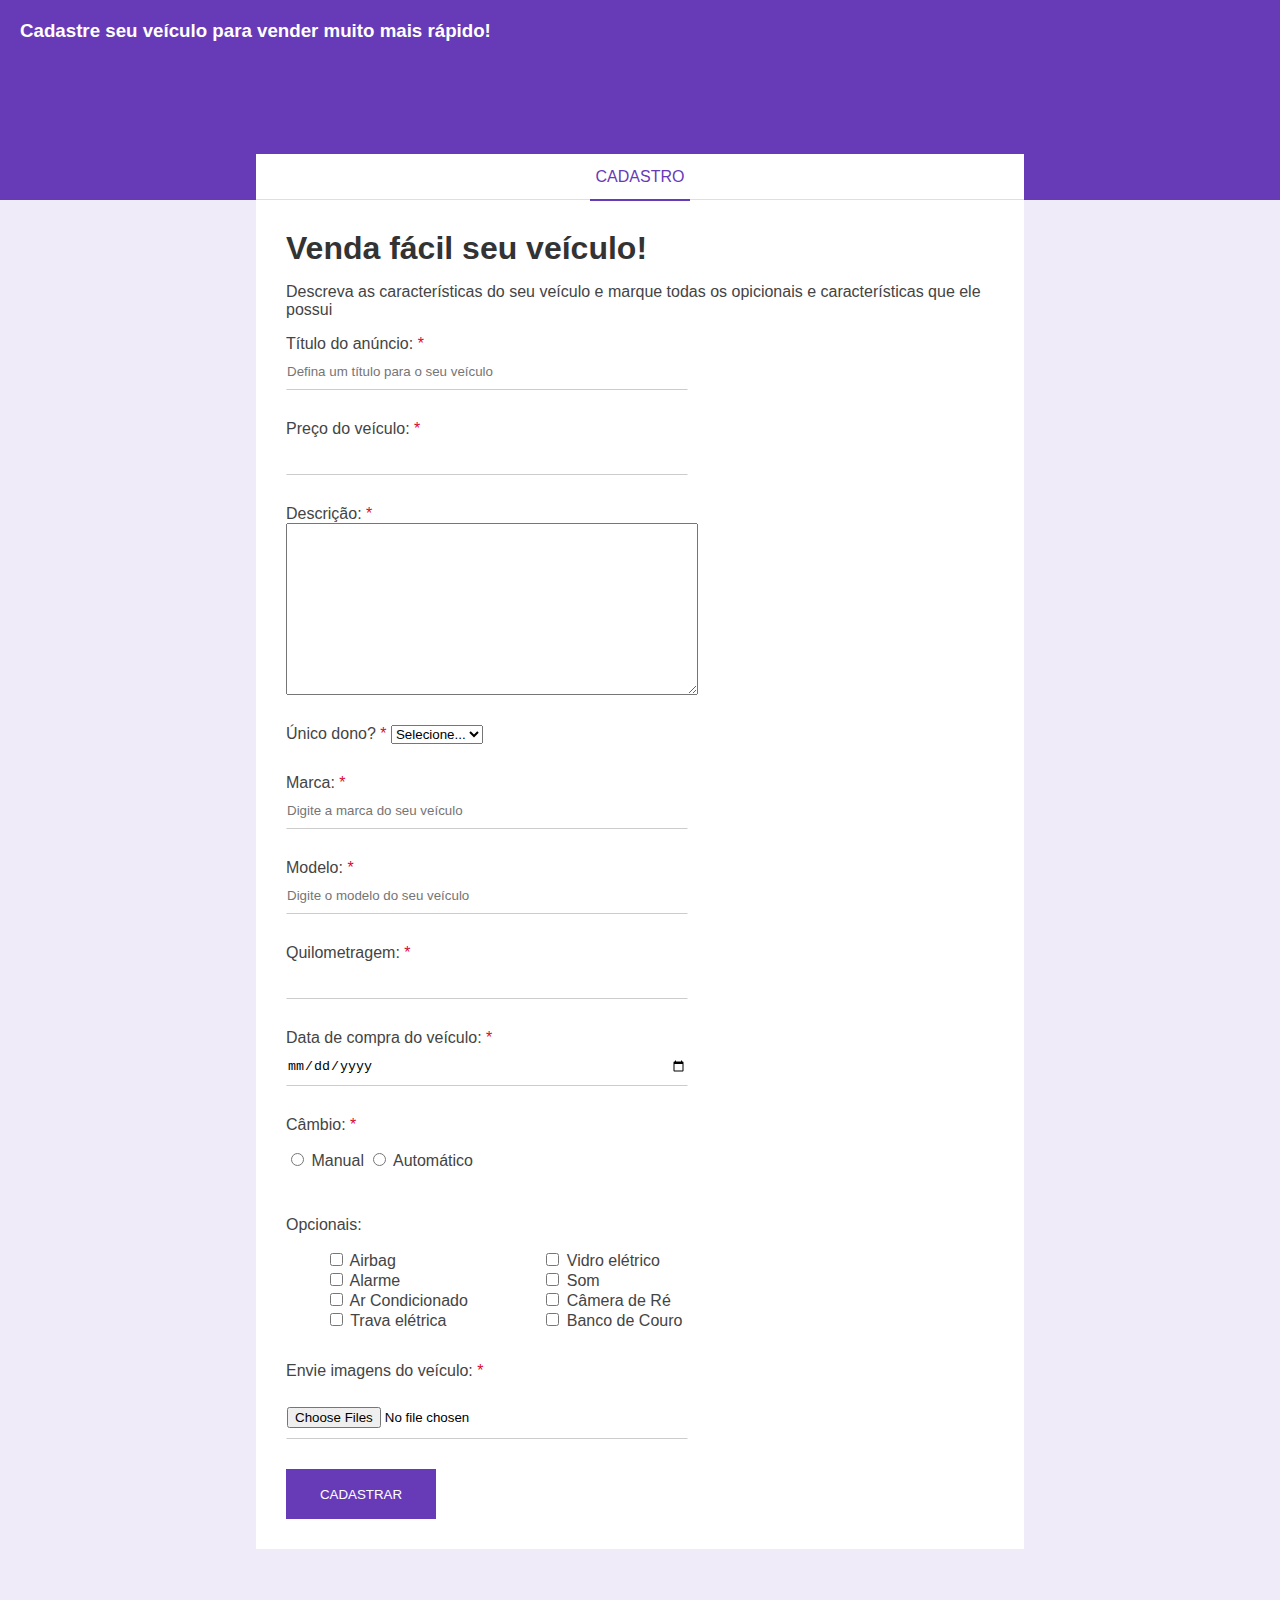
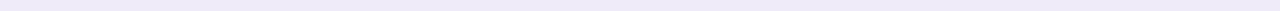
<file: Aula5_jonatas_filipe/4_PROJETO_FORMULARIO/index.html>
<!DOCTYPE html>
<html>
	<head>
		<meta charset="utf-8">
		<title>Cadastro de Veículos</title>
		<link rel="stylesheet" type="text/css" href="css/styles.css" />
	</head>
	<body>
		<div class="container">
			<div class="header">
				<h3>Cadastre seu veículo para vender muito mais rápido!</h3>
			</div>
			<div class="form-container">
				<div class="form-header">
					<p>Cadastro</p>
				</div>
				<div class="form-body">
					<h1 class="form-title">Venda fácil seu veículo!</h1>
					<p>Descreva as características do seu veículo e marque todas os opicionais e características que ele possui</p>
					<form>
						<div class="box-input">
							<label for="title">
								Título do anúncio: 
								<span class="required-field">*</span>
							</label>
							<input type="text" name="title" id="title" class="block" 
								placeholder="Defina um título para o seu veículo"
								minlength="1" maxlength="30" required>
						</div>
						<div class="box-input">
							<label for="price">Preço do veículo:
								<span class="required-field">*</span>
							</label>
							<input type="number" id="price" name="price" class="block" required>
						</div>
						<div class="box-input">
							<label for="description">Descrição: 
								<span class="required-field">*</span>
							</label>
							<textarea
								id="description" 
								name="description" 
								class="block"
								cols="30"
								rows="10"
								required
								placeholder="Descreva seu veículo" 	
							>
							</textarea>
						</div>
						<div class="box-input">
							<label for="unique_owner">Único dono? 
								<span class="required-field">*</span>
							</label>
							<select id="unique_owner" name="unique_owner" required>
								<option value="">Selecione...</option>
								<option value="1">Sim</option>
								<option value="0">Não</option>
							</select>
						</div>
						<div class="box-input">
							<label for="brand">
								Marca: 
								<span class="required-field">*</span>
							</label>
							<input type="text" name="brand" id="brand" class="block" 
								placeholder="Digite a marca do seu veículo" required>
						</div>
						<div class="box-input">
							<label for="model">
								Modelo: 
								<span class="required-field">*</span>
							</label>
							<input type="text" name="model" id="model" class="block" 
								placeholder="Digite o modelo do seu veículo" required>
						</div>
						<div class="box-input">
							<label for="mileage">
								Quilometragem: 
								<span class="required-field">*</span>
							</label>
							<input type="number" name="mileage" id="mileage" class="block" 
							required>
						</div>
						<div class="box-input">
							<label for="purchase_date">
								Data de compra do veículo: 
								<span class="required-field">*</span>
							</label>
							<input 
								type="date" 
								name="purchase_date" 
								id="purchase_date" 
								class="block" 
								required
							>
						</div>
						<div class="box-input">
							<p>Câmbio: <span class="required-field">*</span></p>
							<input type="radio" id="manual" name="gear">
							<label for="manual">Manual</label>
							<input type="radio" id="auto" name="gear">
							<label for="auto">Automático</label>
						</div>
						<div class="optional_box">
							<p>Opcionais:</p>
							<ul class="optional_list">
								<li>
									<input type="checkbox" id="airbag" name="optional[]" value="airbag">
									<label for="airbag">Airbag</label>
								</li>
								<li>
									<input type="checkbox" id="alarm" name="optional[]" value="alarm">
									<label for="alarm">Alarme</label>
								</li>
								<li>
									<input type="checkbox" id="ac" name="optional[]" value="ac">
									<label for="ac">Ar Condicionado</label>
								</li>
								<li>
									<input type="checkbox" id="eletric_lock" name="optional[]" value="eletric_lock">
									<label for="eletric_lock">Trava elétrica</label>
								</li>
							</ul>
						</div>
						<div class="optional_box">
							<ul class="optional_list">
								<li>
									<input type="checkbox" id="eletric_window" name="optional[]" value="eletric_window">
									<label for="eletric_window">Vidro elétrico</label>
								</li>
								<li>
									<input type="checkbox" id="speakers" name="optional[]" value="speakers">
									<label for="speakers">Som</label>
								</li>
								<li>
									<input type="checkbox" id="reverse_camera" name="optional[]" value="reverse_camera">
									<label for="reverse_camera">Câmera de Ré</label>
								</li>
								<li>
									<input type="checkbox" id="leather_seat" name="optional[]" value="leather_seat">
									<label for="leather_seat">Banco de Couro</label>
								</li>
							</ul>
						</div>
						<div class="box-input">
							<p>Envie imagens do veículo: <span class="required-field">*</span></p>
							<input 
								type="file" 
								multiple accept="image/png, image/jpeg" 
								id="images"
								name="images"
								required
							>
						</div>
						<input type="submit" class="btn-submit" value="Cadastrar">
					</form>
				</div>
			</div>
		</div>
	</body>
</html>
</file>
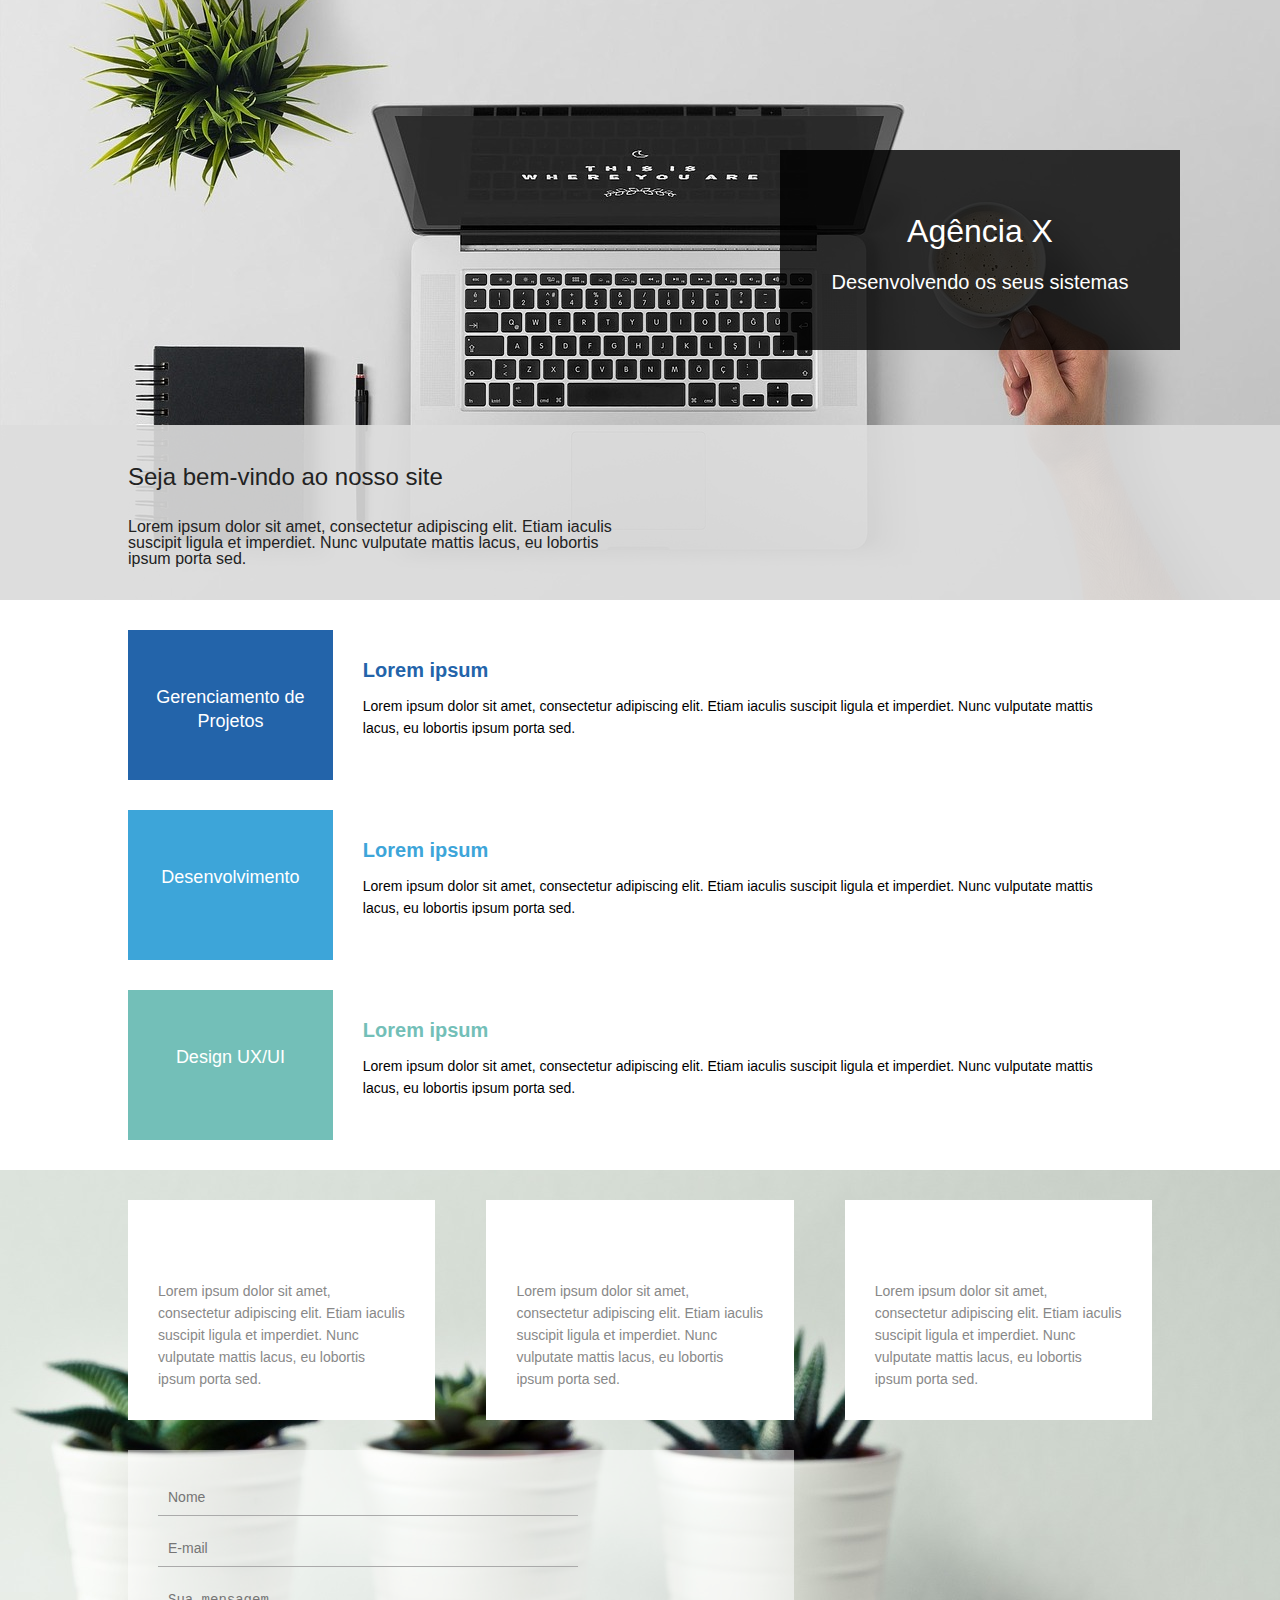
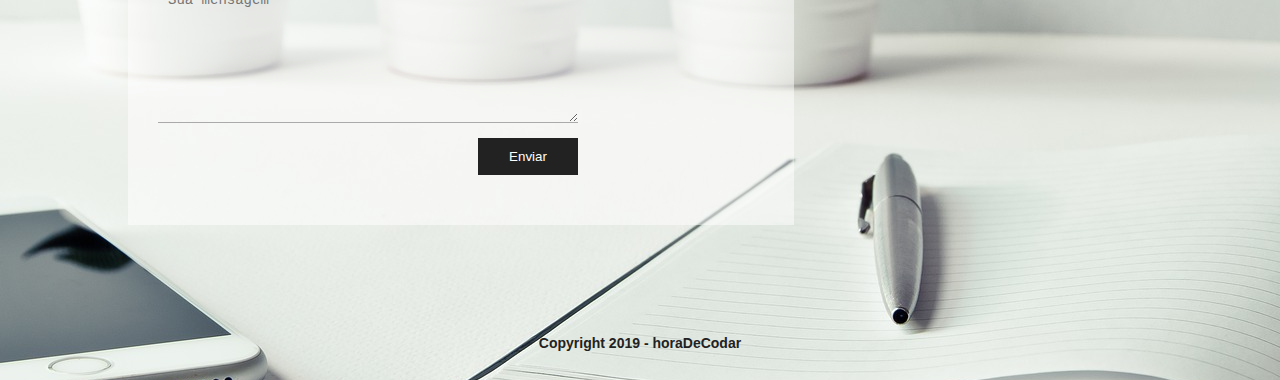
<file: Aula5_jonatas_filipe/5_PROJETO_PAGINA_AGENCIA/index.html>
<!DOCTYPE html>
<html>
	<head>
		<meta charset="utf-8">
		<title>Site Institucional</title>
		<link rel="stylesheet" type="text/css" href="css/reset.css">
		<link rel="stylesheet" type="text/css" href="css/styles.css">
		<link rel="stylesheet" href="https://use.fontawesome.com/releases/v5.8.2/css/all.css" integrity="sha384-oS3vJWv+0UjzBfQzYUhtDYW+Pj2yciDJxpsK1OYPAYjqT085Qq/1cq5FLXAZQ7Ay" crossorigin="anonymous">
	</head>
	<body>
		<div class="container">
			<!-- banner -->
			<header>
				<div class="banner">
					<div class="box-container">
						<div class="box-background"></div>
						<div class="box-banner-title">
							<h1>Agência X</h1>
							<p>Desenvolvendo os seus sistemas</p>
						</div>
					</div>
					<div class="company-info-container">
						<div class="company-info-background"></div>
						<div class="company-info-titlebox">
							<h2>Seja bem-vindo ao nosso site</h2>
							<p>Lorem ipsum dolor sit amet, consectetur adipiscing elit. Etiam iaculis suscipit ligula et imperdiet. Nunc vulputate mattis lacus, eu lobortis ipsum porta sed.</p>
						</div>
					</div>
				</div>
			</header>
			<!-- seção de serviços -->
			<section>
				<div class="services-container">
					<div class="service-box">
						<div class="service-title" id="gerenciamento-box">
							<p>Gerenciamento de Projetos</p>
						</div>
						<div class="service-description">
							<h3 id="gerenciamento-title">Lorem ipsum</h3>
							<p>Lorem ipsum dolor sit amet, consectetur adipiscing elit. Etiam iaculis suscipit ligula et imperdiet. Nunc vulputate mattis lacus, eu lobortis ipsum porta sed.</p>
						</div>
					</div>
					<div class="service-box">
						<div class="service-title" id="dev-box">
							<p>Desenvolvimento</p>
						</div>
						<div class="service-description">
							<h3 id="dev-title">Lorem ipsum</h3>
							<p>Lorem ipsum dolor sit amet, consectetur adipiscing elit. Etiam iaculis suscipit ligula et imperdiet. Nunc vulputate mattis lacus, eu lobortis ipsum porta sed.</p>
						</div>
					</div>
					<div class="service-box">
						<div class="service-title" id="design-box">
							<p>Design UX/UI</p>
						</div>
						<div class="service-description">
							<h3 id="design-title">Lorem ipsum</h3>
							<p>Lorem ipsum dolor sit amet, consectetur adipiscing elit. Etiam iaculis suscipit ligula et imperdiet. Nunc vulputate mattis lacus, eu lobortis ipsum porta sed.</p>
						</div>
					</div>
				</div>
			</section>
			<!-- Seção sobre a empresa -->
			<div class="footer-container">
				<section>
					<div class="about-container">
						<div class="about-card">
							<i class="fas fa-server"></i>
							<p>Lorem ipsum dolor sit amet, consectetur adipiscing elit. Etiam iaculis suscipit ligula et imperdiet. Nunc vulputate mattis lacus, eu lobortis ipsum porta sed.</p>
						</div>
						<div class="about-card middle-card">
							<i class="fas fa-briefcase"></i>
							<p>Lorem ipsum dolor sit amet, consectetur adipiscing elit. Etiam iaculis suscipit ligula et imperdiet. Nunc vulputate mattis lacus, eu lobortis ipsum porta sed.</p>
						</div>
						<div class="about-card">
							<i class="fas fa-tablet-alt"></i>
							<p>Lorem ipsum dolor sit amet, consectetur adipiscing elit. Etiam iaculis suscipit ligula et imperdiet. Nunc vulputate mattis lacus, eu lobortis ipsum porta sed.</p>
						</div>
					</div>
				</section>
				<footer>
					<div class="form-container">
						<div class="form-background"></div>
						<form>
							<input type="text" name="name" id="name" placeholder="Nome">
							<input type="email" name="email" id="email" placeholder="E-mail">
							<textarea name="message" id="message" placeholder="Sua mensagem"></textarea>
							<input type="submit" class="submit" value="Enviar">
						</form>
					</div>
					<div class="copyright">
						<p>Copyright 2019 - horaDeCodar</p>
					</div>
				</footer>
			</div>
		</div>
	</body>
</html>
</file>
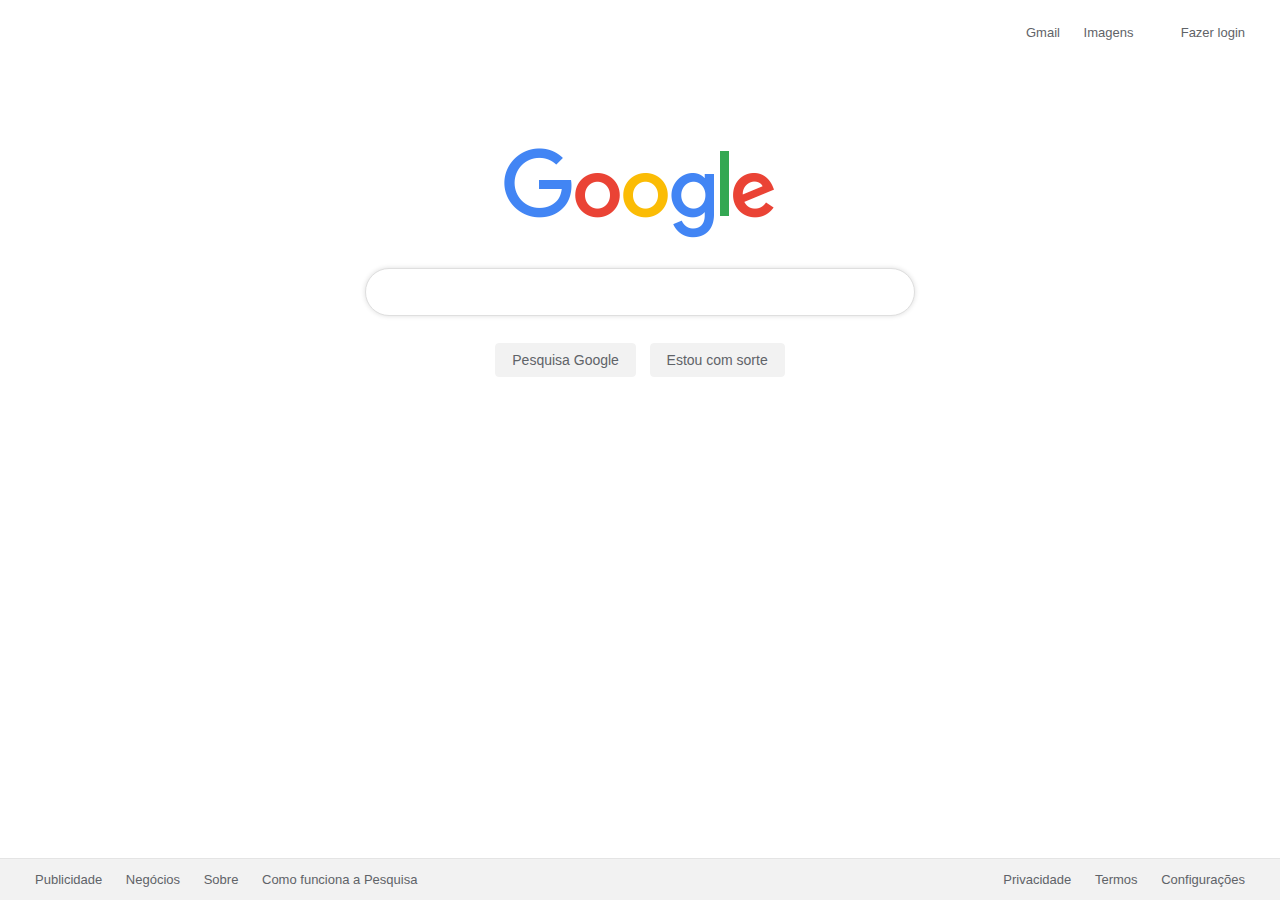
<file: Aula5_jonatas_filipe/6_PROJETO_GOOGLE/index.html>
<!DOCTYPE html>
<html lang="pt-br">
<head>
  <meta charset="UTF-8">
  <title>Google</title>
  <link rel="shortcut icon" href="img/favicon.ico" />
  <!-- Font Icon -->
  <link rel="stylesheet" href="https://cdn.linearicons.com/free/1.0.0/icon-font.min.css">
  <!-- CSS -->
  <link rel="stylesheet" href="css/styles.css">
</head>
<body>
  <header>
    <nav id="navbar">
      <ul class="nav-list" id="social-bar">
        <li><a href="#">Gmail</a></li>
        <li><a href="#">Imagens</a></li>
        <li>
          <a href="#"><span class="lnr lnr-list"></span></a>
        </li>
        <li><a href="#">Fazer login</a></li>
      </ul>
    </nav>
  </header>
  <main id="body">
    <img src="img/google_logo.png" id="google-logo" alt="Google Logo">
    <form action="">
      <div id="input-box">
        <input type="text" id="search-input" name="search">
        <span class="lnr lnr-magnifier" id="search-icon"></span>
        <span class="lnr lnr-keyboard" id="keyboard-icon"></span>
        <span class="lnr lnr-mic" id="mic-icon"></span>
      </div>
      <div>
        <input type="submit" name="btn-search" value="Pesquisa Google">
        <input type="submit" name="btn-luck" value="Estou com sorte">
      </div>
    </form>
  </main>
  <footer>
    <ul id="left-bar" class="nav-list">
      <li><a href="#">Publicidade</a></li>
      <li><a href="#">Negócios</a></li>
      <li><a href="#">Sobre</a></li>
      <li><a href="#">Como funciona a Pesquisa</a></li>
    </ul>
    <ul id="right-bar" class="nav-list">
      <li><a href="#">Privacidade</a></li>
      <li><a href="#">Termos</a></li>
      <li><a href="#">Configurações</a></li>
    </ul>
  </footer> 
</body>
</html>
</file>
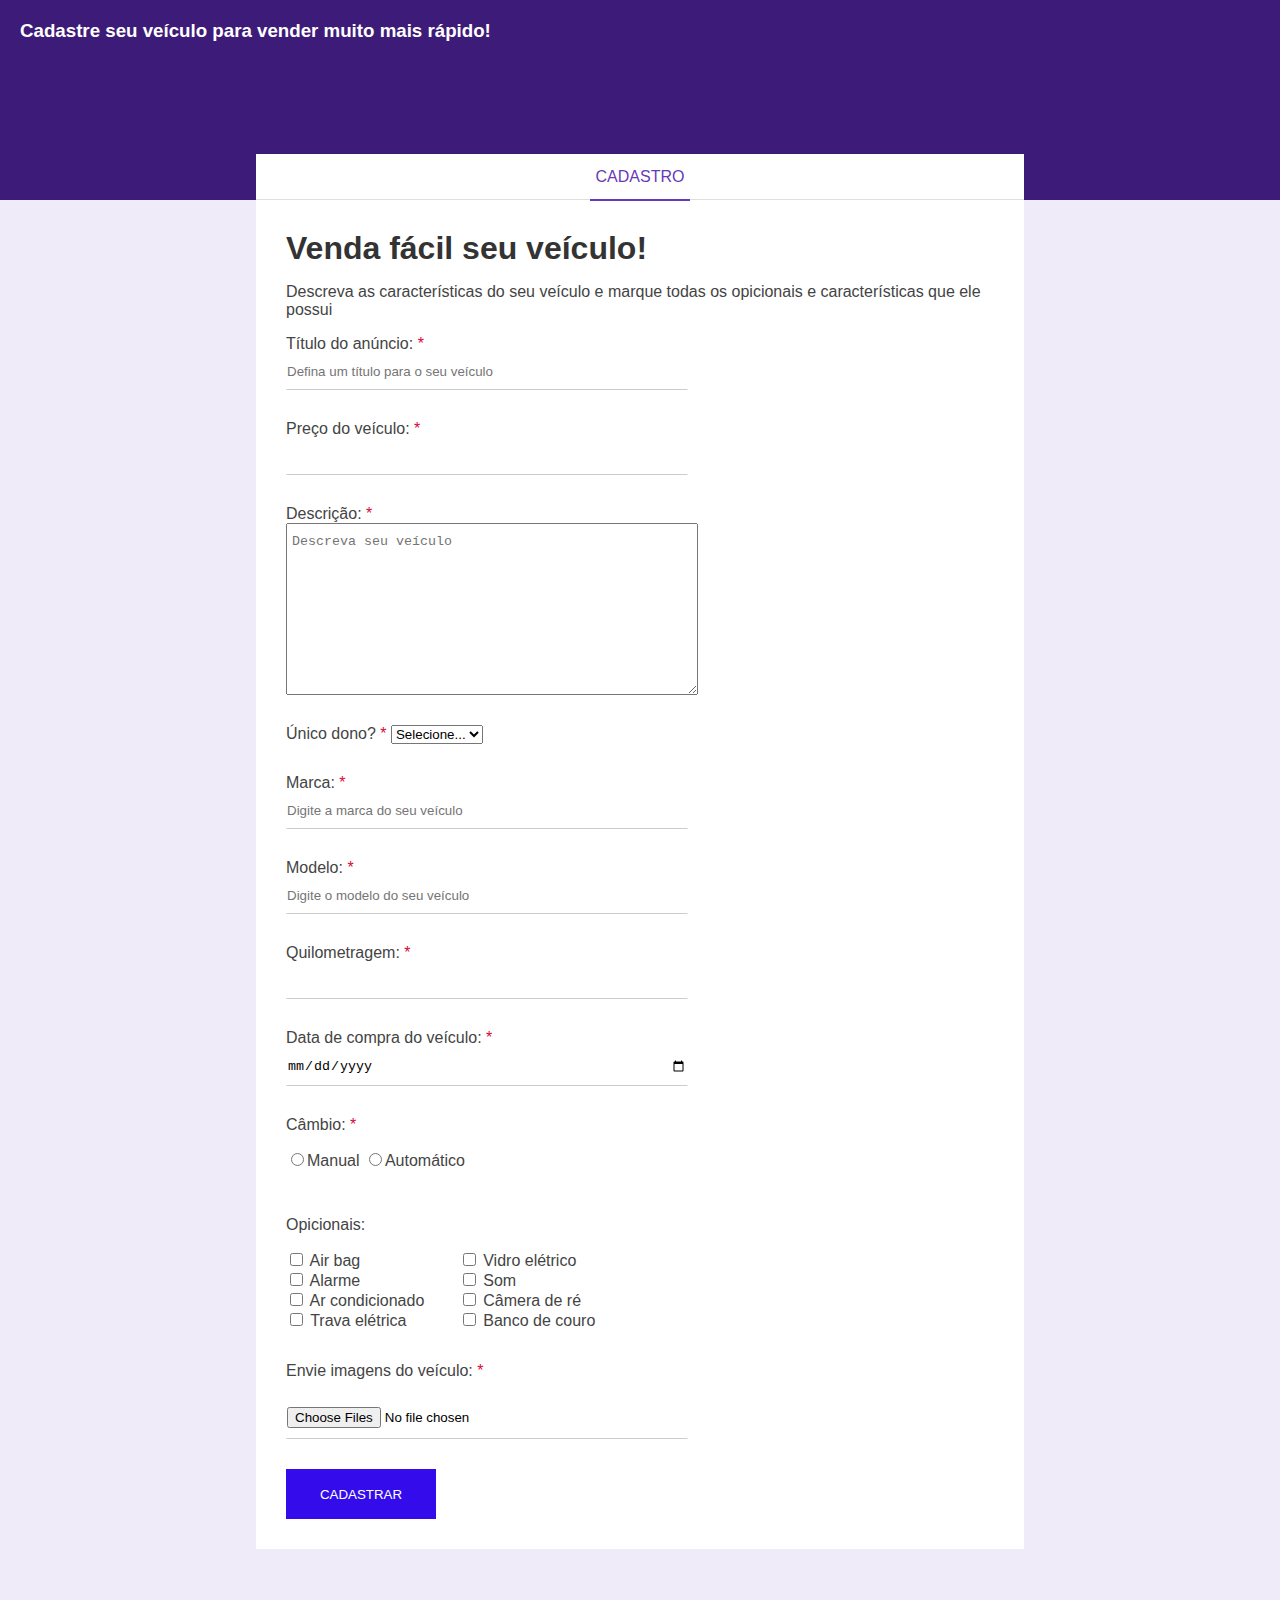
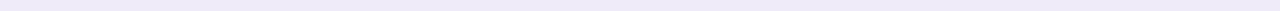
<file: Aula5_jonatas_filipe/4_PROJETO_FORMULARIO/CONCLUIDO/index.html>
<!DOCTYPE html>
<html lang="en">
<head>
    <meta charset="UTF-8">
    <meta name="viewport" content="width=device-width, initial-scale=1.0">
    <meta http-equiv="X-UA-Compatible" content="ie=edge">
    <title>Cadastro de Veículos</title>
    <link rel="stylesheet" href="css/styles.css">
</head>
<body>
    <div class="container">
        <div class="header">
            <h3>Cadastre seu veículo para vender muito mais rápido!</h3>
        </div>
        <div class="form-container">
            <div class="form-header">
                <p>Cadastro</p>
            </div>
            <div class="form-body">
                <h1 class="form-title">Venda fácil seu veículo!</h1>
                <p>Descreva as características do seu veículo e marque todas os opicionais e características que ele possui</p>
                <form>
                    <div class="box-input">
                        <label for="title">Título do anúncio: <span class="required-field">*</span></label>
                        <input type="text" id="title" name="title" class="block" minlength="1" maxlength="30" required placeholder="Defina um título para o seu veículo">
                    </div>
                    <div class="box-input">
                        <label for="price">Preço do veículo: <span class="required-field">*</span></label>
                        <input type="number" id="price" name="price" class="block" required>
                    </div>
                    <div class="box-input">
                        <label for="description">Descrição: <span class="required-field">*</span></label>
                        <textarea id="description" name="description" class="block" cols="30" rows="10" required placeholder="Descreva seu veículo"></textarea>
                    </div>
                    <div class="box-input">
                        <label for="unique_owner">Único dono? <span class="required-field">*</span></label>
                        <select id="unique_owner" name="unique_owner" required>
                            <option value="">Selecione...</option>
                            <option value="1">Sim</option>
                            <option value="0">Não</option>
                        </select>
                    </div>
                    <div class="box-input">
                        <label for="brand">Marca: <span class="required-field">*</span></label>
                        <input type="text" id="brand" name="brand" class="block" required placeholder="Digite a marca do seu veículo">
                    </div>
                    <div class="box-input">
                        <label for="model">Modelo: <span class="required-field">*</span></label>
                        <input type="text" id="model" name="model" class="block" required placeholder="Digite o modelo do seu veículo">
                    </div>
                    <div class="box-input">
                        <label for="mileage">Quilometragem: <span class="required-field">*</span></label>
                        <input type="number" id="mileage" name="mileage" class="block" required>
                    </div>
                    <div class="box-input">
                        <label for="purchase_date">Data de compra do veículo: <span class="required-field">*</span></label>
                        <input type="date" id="purchase_date" name="purchase_date" class="block" required>
                    </div>
                    <div class="box-input">
                        <p>Câmbio: <span class="required-field">*</span></p>
                        <input type="radio" id="manual" name="gear"><label for="manual">Manual</label>
                        <input type="radio" id="auto" name="gear"><label for="auto">Automático</label>
                    </div>
                    <div class="optional_box">
                        <p>Opicionais:</p>
                        <ul class="optional_list">
                            <li>
                                <input type="checkbox" id="airbag" name="optional[]" value="airbag">
                                <label for="airbag">Air bag</label>
                            </li>
                            <li>
                                <input type="checkbox" id="alarm" name="optional[]" value="alarm">
                                <label for="alarm">Alarme</label>
                            </li>
                            <li>
                                <input type="checkbox" id="ac" name="optional[]" value="ac">
                                <label for="ac">Ar condicionado</label>
                            </li>
                            <li>
                                <input type="checkbox" id="eletric_lock" name="optional[]" value="eletric_lock">
                                <label for="eletric_lock">Trava elétrica</label>
                            </li>
                        </ul>
                    </div>
                    <div class="optional_box">
                        <ul class="optional_list">
                            <li>
                                <input type="checkbox" id="eletric_window" name="optional[]" value="eletric_window">
                                <label for="eletric_window">Vidro elétrico</label>
                            </li>
                            <li>
                                <input type="checkbox" id="speakers" name="optional[]" value="speakers">
                                <label for="speakers">Som</label>
                            </li>
                            <li>
                                <input type="checkbox" id="reverse_camera" name="optional[]" value="reverse_camera">
                                <label for="reverse_camera">Câmera de ré</label>
                            </li>
                            <li>
                                <input type="checkbox" id="leather_seat" name="optional[]" value="leather_seat">
                                <label for="leather_seat">Banco de couro</label>
                            </li>
                        </ul>
                    </div>
                    <div class="box-input">
                        <p>Envie imagens do veículo: <span class="required-field">*</span></p>
                        <input type="file" multiple accept="image/png, image/jpeg" id="images" name="images" required>
                    </div>
                    <input type="submit" class="btn-submit" value="Cadastrar">
                </form>
            </div>
            <div class="form-footer">

            </div>
        </div>
    </div>
</body>
</html>
</file>
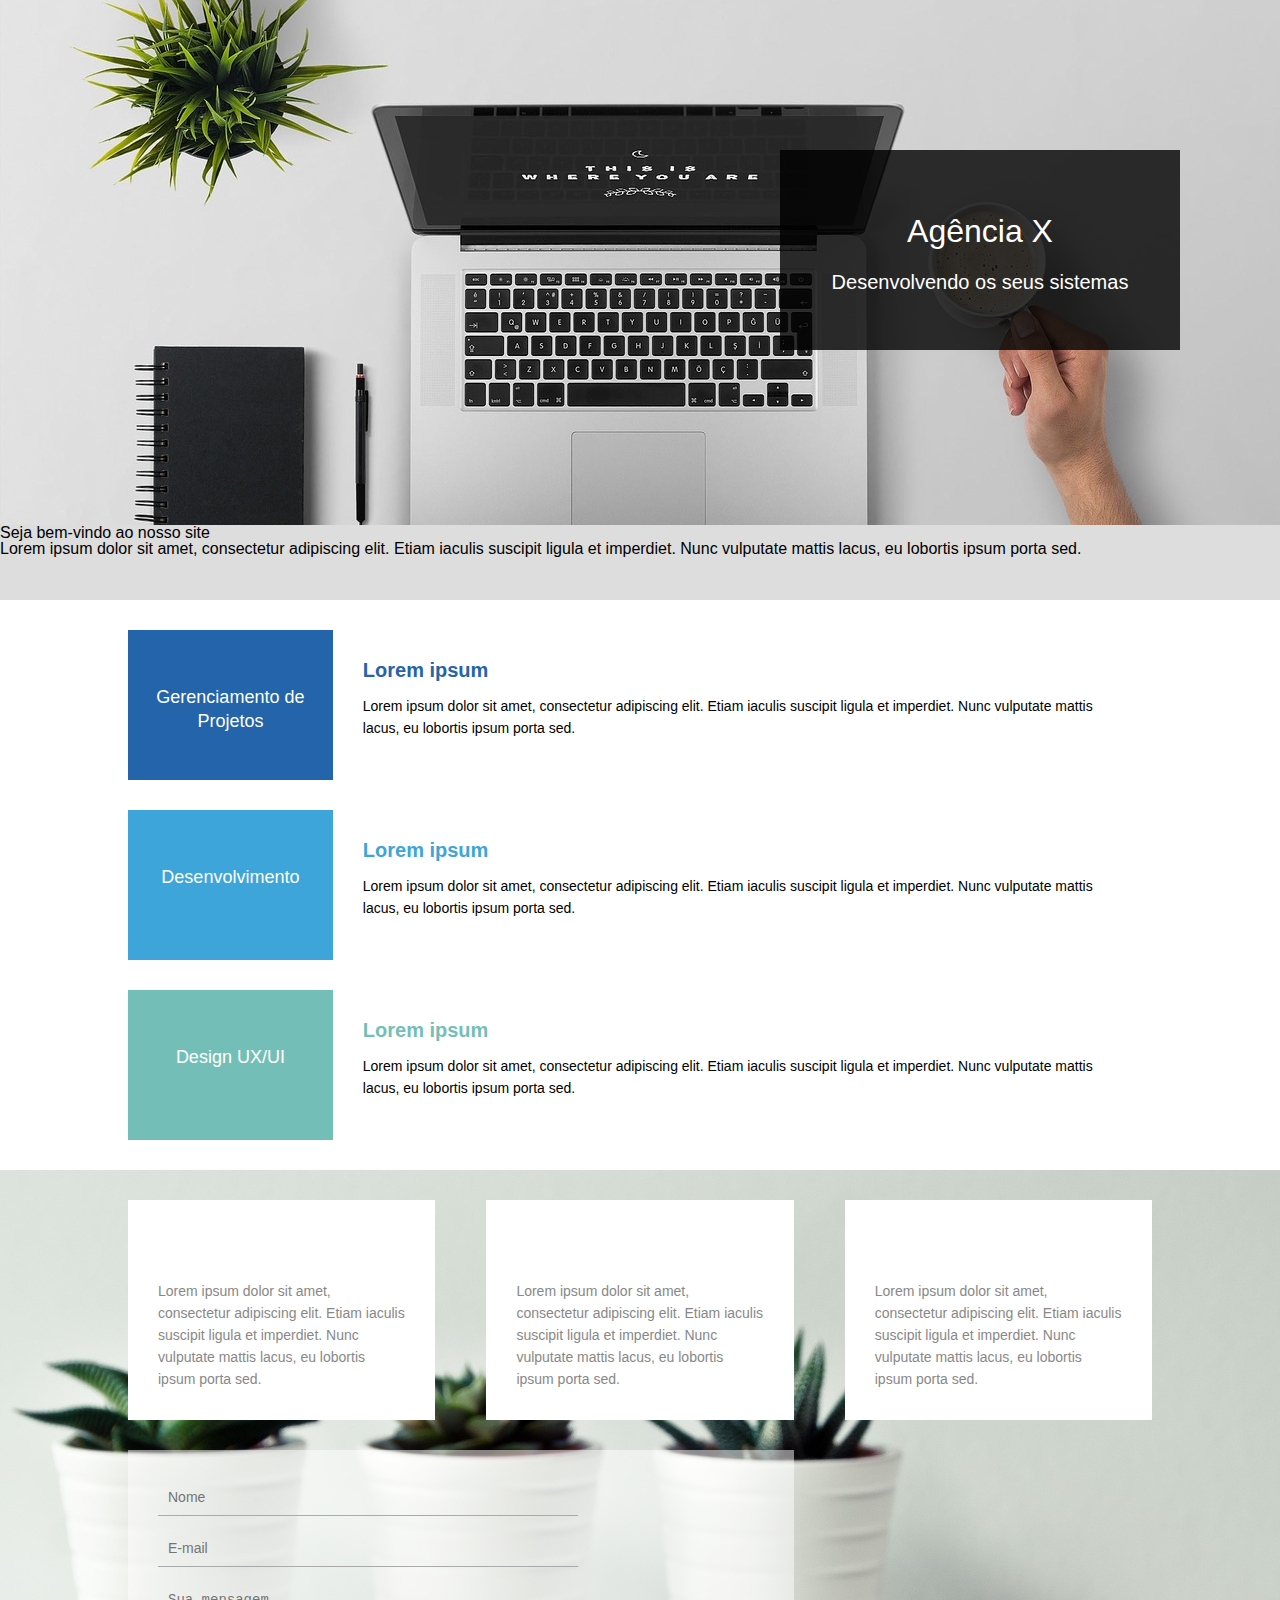
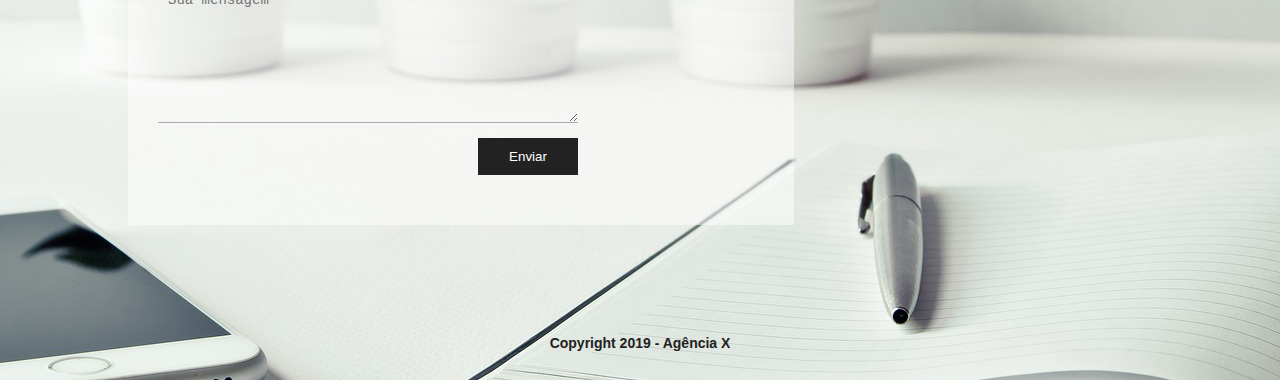
<file: Aula5_jonatas_filipe/5_PROJETO_PAGINA_AGENCIA/CONCLUIDO/index.html>
<!DOCTYPE html>
<html lang="en">
<head>
    <meta charset="UTF-8">
    <title>Site Institucional</title>
    <link rel="stylesheet" href="css/reset.css">
    <link rel="stylesheet" href="css/styles.css">
    <link rel="stylesheet" href="https://use.fontawesome.com/releases/v5.8.1/css/all.css" integrity="sha384-50oBUHEmvpQ+1lW4y57PTFmhCaXp0ML5d60M1M7uH2+nqUivzIebhndOJK28anvf" crossorigin="anonymous">
</head>
<body>
    <div class="container">
        <!-- Banner -->
        <header>
            <div class="banner">
                <div class="box-container">
                    <div class="box-background">
                    </div>
                    <div class="box-banner-title">
                        <h1>Agência X</h1>
                        <p>Desenvolvendo os seus sistemas</p>
                    </div>
                </div>
                <div class="company-info-container">
                        <h2>Seja bem-vindo ao nosso site</h2>
                        <p>Lorem ipsum dolor sit amet, consectetur adipiscing elit. Etiam iaculis suscipit ligula et imperdiet. Nunc vulputate mattis lacus, eu lobortis ipsum porta sed.</p>
                    </div>
                </div>
            </div>
        </header>
        <!-- Seção de serviços -->
        <section>
            <div class="services-container">
                <div class="service-box">
                    <div class="service-title" id="gerenciamento-box">
                        <p>Gerenciamento de Projetos</p>
                    </div>
                    <div class="service-description">
                        <h3 id="gerenciamento-title">Lorem ipsum</h3>
                        <p>Lorem ipsum dolor sit amet, consectetur adipiscing elit. Etiam iaculis suscipit ligula et imperdiet. Nunc vulputate mattis lacus, eu lobortis ipsum porta sed.</p>
                    </div>
                </div>
                <div class="service-box">
                    <div class="service-title" id="dev-box">
                        <p>Desenvolvimento</p>
                    </div>
                    <div class="service-description">
                        <h3 id="dev-title">Lorem ipsum</h3>
                        <p>Lorem ipsum dolor sit amet, consectetur adipiscing elit. Etiam iaculis suscipit ligula et imperdiet. Nunc vulputate mattis lacus, eu lobortis ipsum porta sed.</p>
                    </div>
                </div>
                <div class="service-box">
                    <div class="service-title" id="design-box">
                        <p>Design UX/UI</p>
                    </div>
                    <div class="service-description">
                        <h3 id="design-title">Lorem ipsum</h3>
                        <p>Lorem ipsum dolor sit amet, consectetur adipiscing elit. Etiam iaculis suscipit ligula et imperdiet. Nunc vulputate mattis lacus, eu lobortis ipsum porta sed.</p>
                    </div>
                </div>
            </div>
        </section>
        <!-- Seção de sobre a empresa -->
        <div class="footer-container">
            <section>
                <div class="about-container">
                    <div class="about-card">
                        <i class="fas fa-server"></i>
                        <p>Lorem ipsum dolor sit amet, consectetur adipiscing elit. Etiam iaculis suscipit ligula et imperdiet. Nunc vulputate mattis lacus, eu lobortis ipsum porta sed.</p>
                    </div>
                    <div class="about-card middle-card">
                        <i class="fas fa-briefcase"></i>
                        <p>Lorem ipsum dolor sit amet, consectetur adipiscing elit. Etiam iaculis suscipit ligula et imperdiet. Nunc vulputate mattis lacus, eu lobortis ipsum porta sed.</p>
                    </div>
                    <div class="about-card">
                        <i class="fas fa-tablet-alt"></i>
                        <p>Lorem ipsum dolor sit amet, consectetur adipiscing elit. Etiam iaculis suscipit ligula et imperdiet. Nunc vulputate mattis lacus, eu lobortis ipsum porta sed.</p>
                    </div>
                </div>
            </section>
            <!-- Contato -->
            <footer>
                <div class="form-container">
                    <div class="form-background"></div>
                    <form action="">
                        <input type="text" name="name" id="name" placeholder="Nome">
                        <input type="email" name="email" id="email" placeholder="E-mail">
                        <textarea name="message" id="message" placeholder="Sua mensagem"></textarea>
                        <input type="submit" class="submit" value="Enviar">
                    </form>
                </div>
                <div class="copyright">
                    <p>Copyright 2019 - Agência X</p>
                </div>
            </footer>
        </div>
    </div>
</body>
</html>
</file>
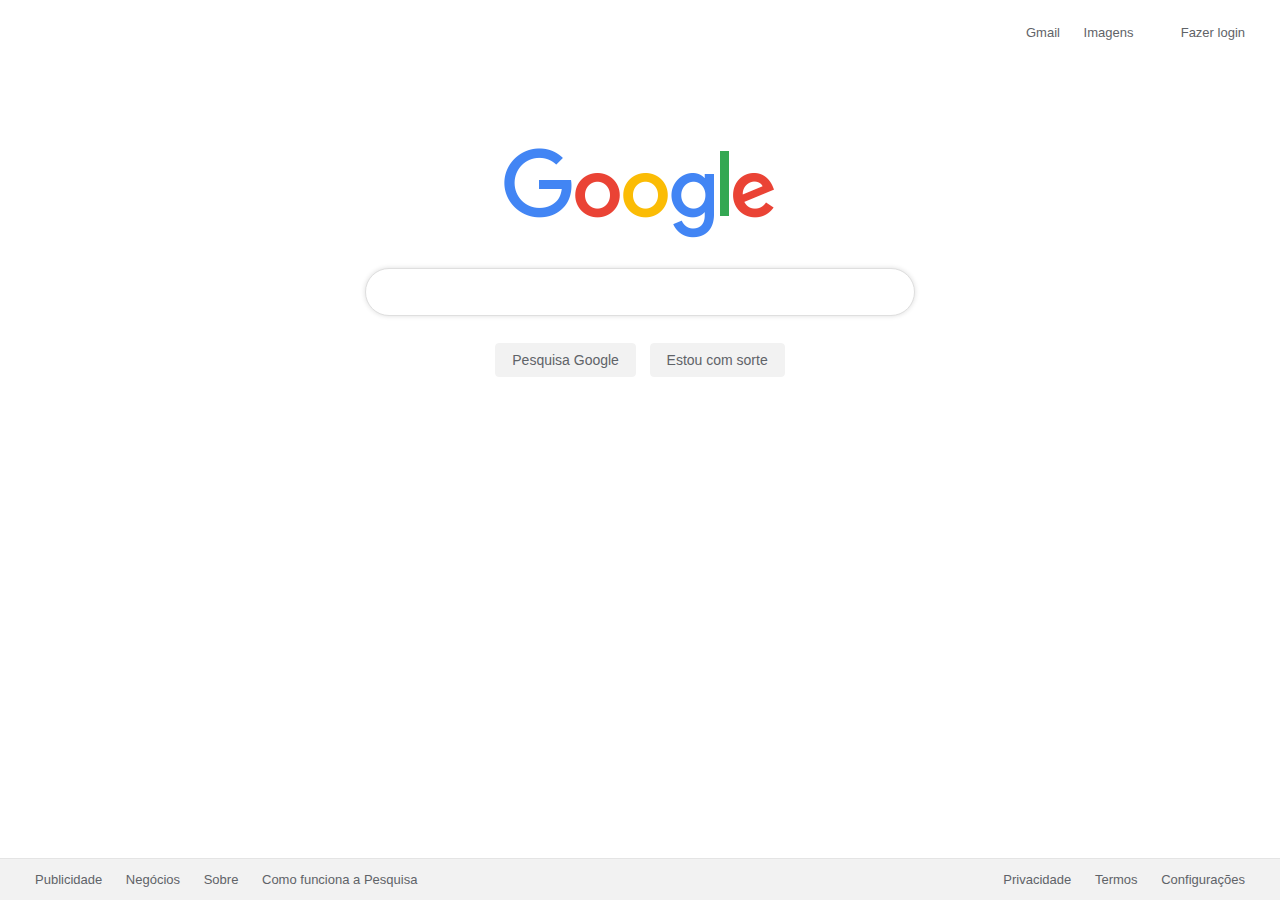
<file: Aula5_jonatas_filipe/6_PROJETO_GOOGLE/CONCLUIDO/index.html>
<!DOCTYPE html>
<html lang="en">
<head>
  <meta charset="UTF-8">
  <title>Google</title>
  <link rel="shortcut icon" href="img/favicon.ico" />
  <!-- Linear Icons-->
  <link rel="stylesheet" href="https://cdn.linearicons.com/free/1.0.0/icon-font.min.css">
  <link rel="stylesheet" href="css/styles.css">
</head>
<body>
  <nav id="navbar">
    <ul class="nav-list" id="social-bar">
      <li><a href="#">Gmail</a></li>
      <li><a href="#">Imagens</a></li>
      <li><a href="#"><span class="lnr lnr-list"></span></a></li>
      <li><a href="#">Fazer login</a></li>
    </ul>
  </nav>
  <main id="body">
    <img src="img/google_logo.png" id="google-logo" alt="Google Logo">
    <form action="">
      <div id="input-box">
        <input type="text" id="search-input" name="search">
        <span class="lnr lnr-magnifier" id="search-icon"></span>
        <span class="lnr lnr-keyboard" id="keyboard-icon"></span>
        <span class="lnr lnr-mic" id="mic-icon"></span>
      </div>
      <div>
        <input type="submit" name="btn-search" value="Pesquisa Google">
        <input type="submit" name="btn-luck" value="Estou com sorte">
      </div>
    </form>
  </main>
  <footer>
    <ul id="left-bar" class="nav-list">
      <li><a href="#">Publicidade</a></li>
      <li><a href="#">Negócios</a></li>
      <li><a href="#">Sobre</a></li>
      <li><a href="#">Como funciona a Pesquisa</a></li>
    </ul>
    <ul id="right-bar" class="nav-list">
      <li><a href="#">Privacidade</a></li>
      <li><a href="#">Termos</a></li>
      <li><a href="#">Configurações</a></li>
    </ul>
  </footer>
</body>
</html>
</file>
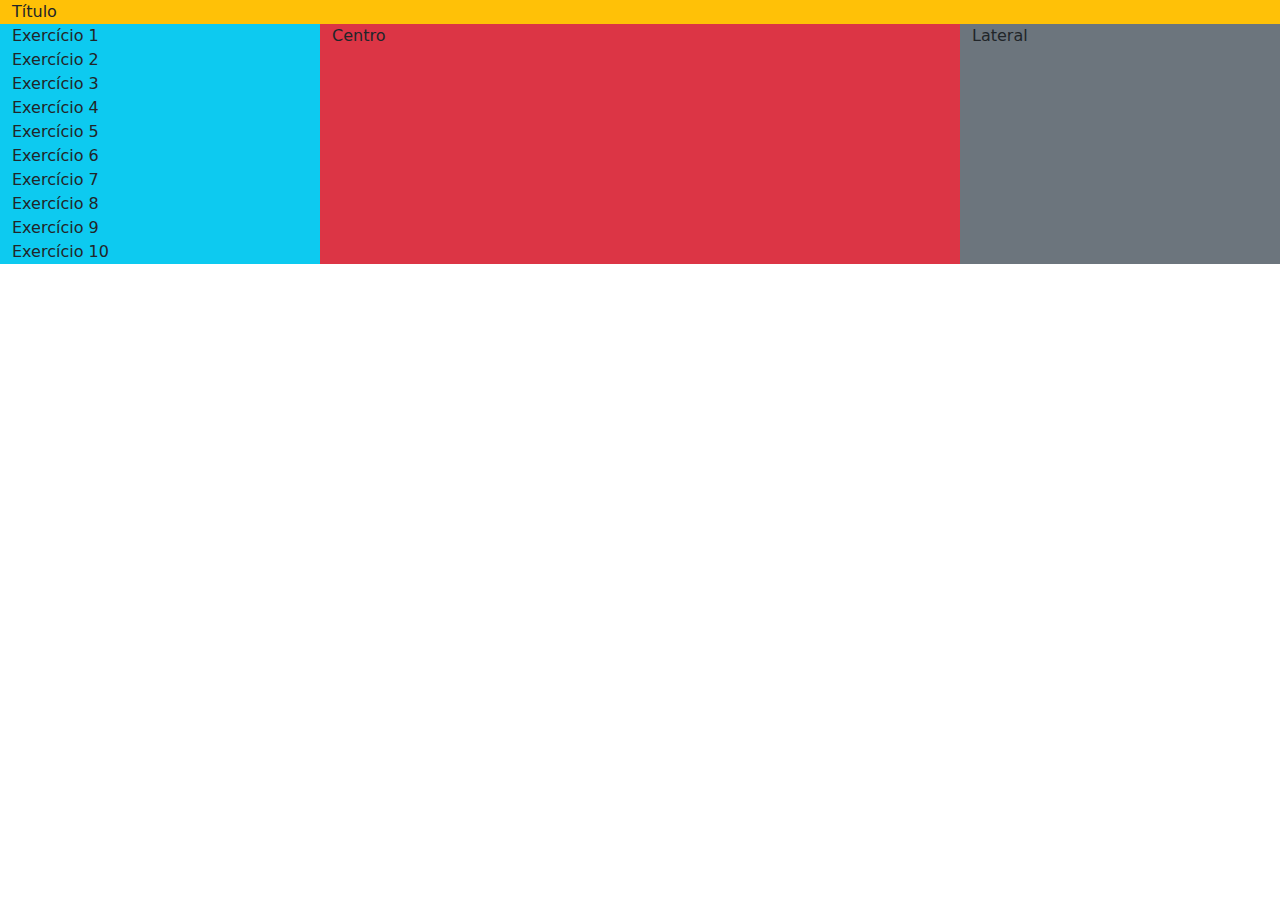
<file: Boorstrap/ex01.html>
<!DOCTYPE html>
<html lang="pt-BR">
  <head>
    <meta charset="utf-8" />
    <meta name="viewport" content="width=device-width, initial-scale=1" />
    <title>Exercício 1</title>
    <link
      href="https://cdn.jsdelivr.net/npm/bootstrap@5.3.0-alpha3/dist/css/bootstrap.min.css"
      rel="stylesheet"
    />
    <script src="https://cdn.jsdelivr.net/npm/bootstrap@5.3.0-alpha3/dist/js/bootstrap.bundle.min.js"></script>
  </head>
  <body>
    <div class="container-fluid bg-warning">
      <div class="row">
        <div class="col">Título</div>
      </div>
      <div class="row">
        <div class="col-sm-3 bg-info">
          <div>Exercício 1</div>
          <div>Exercício 2</div>
          <div>Exercício 3</div>
          <div>Exercício 4</div>
          <div>Exercício 5</div>
          <div>Exercício 6</div>
          <div>Exercício 7</div>
          <div>Exercício 8</div>
          <div>Exercício 9</div>
          <div>Exercício 10</div>
        </div>
        <div class="col-sm-6 bg-danger">Centro</div>
        <div class="col-sm-3 bg-secondary">Lateral</div>
      </div>
    </div>
  </body>
</html>
</file>
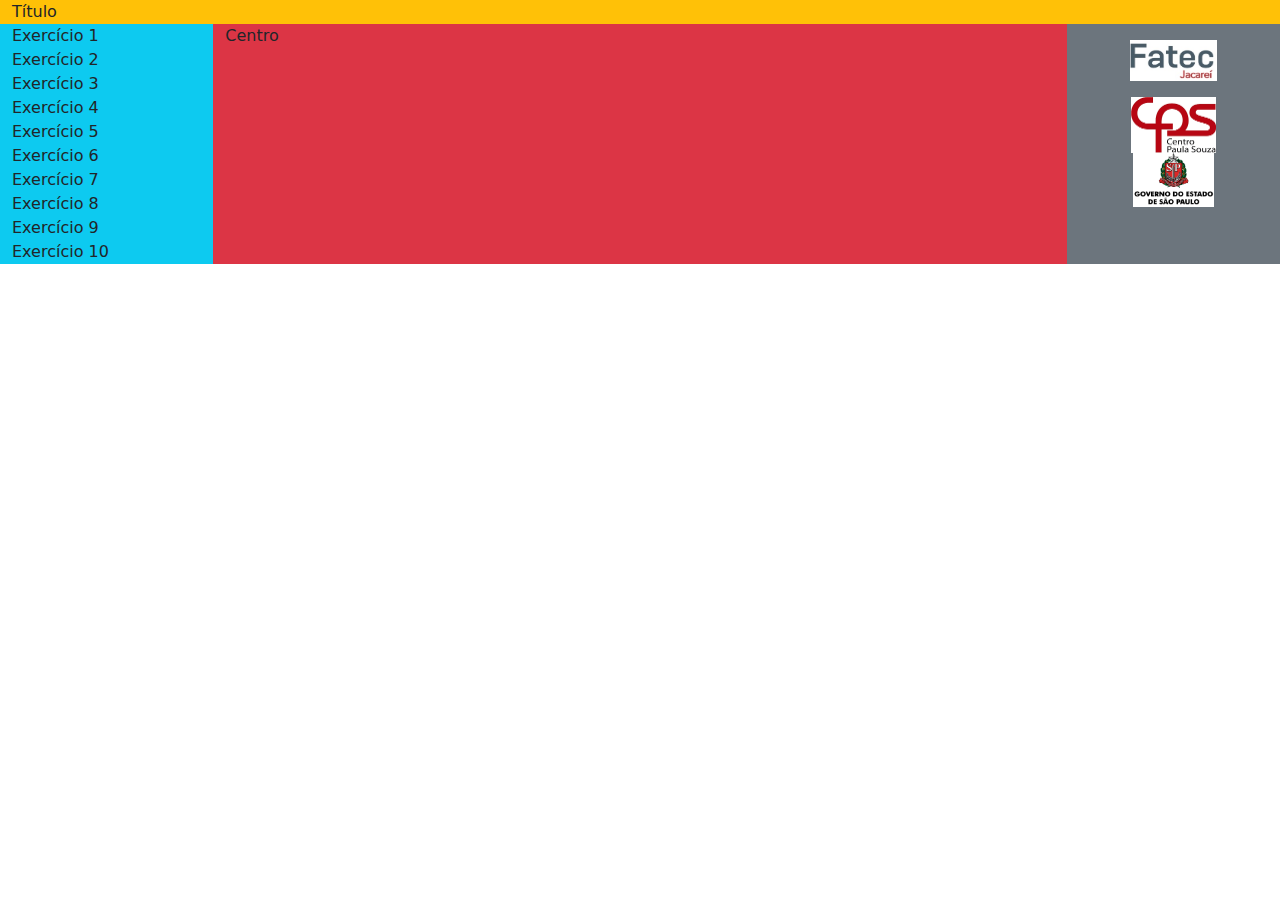
<file: Boorstrap/ex02.html>
<!DOCTYPE html>
<html lang="pt-BR">
  <head>
    <meta charset="utf-8" />
    <meta name="viewport" content="width=device-width, initial-scale=1" />
    <title>Exercício 2</title>
    <link
      href="https://cdn.jsdelivr.net/npm/bootstrap@5.3.0-alpha3/dist/css/bootstrap.min.css"
      rel="stylesheet"
    />
    <script src="https://cdn.jsdelivr.net/npm/bootstrap@5.3.0-alpha3/dist/js/bootstrap.bundle.min.js"></script>
  </head>
  <body>
    <div class=" container-fluid bg-warning">
      <div class="row">
        <div class="col">Título</div>
          <div>
            <div class= "row">
        <div class="col-md-2 col-lg-2 bg-info">
          <div>Exercício 1</div>
          <div>Exercício 2</div>
          <div>Exercício 3</div>
          <div>Exercício 4</div>
          <div>Exercício 5</div>
          <div>Exercício 6</div>
          <div>Exercício 7</div>
          <div>Exercício 8</div>
          <div>Exercício 9</div>
          <div>Exercício 10</div>
        </div>
        <div class="col bg-danger">Centro</div>
        <div class="col-md-2 col-lg-2 bg-secondary">
          <div class= "row text-center">
            <div class=" col-4 col-lg-12 py-2 py-lg-3 my auto">
              <img src="./imagens/Fatec.png" alt="" width="87" height="41" />
            </div>
            <div>
              <img src="./imagens/CPS.png" alt="" width="85" height="56" />
            </div>
            <div>
              <img src="./imagens/Brasao.png" alt="" width="81" height="54" />
            </div>
          </div>
        </div>
      </div>
    </div>
  </body>
</html>
</file>
<file: Aula5_jonatas_filipe/5_PROJETO_PAGINA_AGENCIA/css/styles.css>
/* general */
html {
	font-family: Helvetica, sans-serif;
}

/* header */
.banner {
	width: 100%;
	height: 600px;
	background-image: url('../img/capa2.jpg');
	background-position: center;
	position: relative;
}

.box-container {
	width: 400px;
	height: 200px;
	text-align: center;
	position: absolute;
	right: 100px;
	bottom: 250px;
}

.box-background {
	width: 100%;
	height: 100%;
	background-color: #000;
	opacity: .8;
	position: relative;
}

.box-banner-title {
	position: absolute;
	width: 100%;
	text-align: center;
	top: 0;
	color: #FFF;
	padding-top: 65px;
}

.box-banner-title h1 {
	font-size: 32px;
	margin-bottom: 25px;
}

.box-banner-title p {
	font-size: 20px;
}

.company-info-container {
	position: absolute;
	bottom: 0;
	width: 100%;
	height: 175px;
}

.company-info-background {
	width: 100%;
	height: 100%;
	background-color: #DDD;
	opacity: .9;
}

.company-info-titlebox {
	position: absolute;
	padding-left: 10%;
	top: 40px;
	width: 500px;
}

.company-info-titlebox h2, .company-info-titlebox p {
	color: #222;
}

.company-info-titlebox h2 {
	margin-bottom: 30px;
	font-size: 24px;
}

/* Serviços */

.services-container {
	max-width: 1200px;
	padding: 30px 10%;
	padding-bottom: 0;
}

.service-box {
	width: 100%;
	position: relative;
	clear: both;
	height: 150px;
	margin-bottom: 30px;
}

.service-box:last {
	margin-bottom: 0;
}

.service-title {
	width: 20%;
	height: 150px;
	background-color: #DDD;
	float: left;
	text-align: center;
	line-height: 150px;
	padding: 20px;
	box-sizing: border-box;
}

.service-title p {
	padding-top: 35px;
	color: #FFF;
	font-size: 18px;
	line-height: 24px;
}

.service-description {
	width: 80%;
	float: left;
	padding: 30px;
	box-sizing: border-box;
}

.service-description h3 {
	font-size: 20px;
	margin-bottom: 15px;
	font-weight: bold;
}

.service-description p {
	font-size: 14px;
	line-height: 22px;
}

#gerenciamento-title {
	color: #2364AA;
}

#dev-title {
	color: #3DA5D9;
}

#design-title {
	color: #73BFB8;
}

#gerenciamento-box {
	background-color: #2364AA;
}

#dev-box {
	background-color: #3DA5D9;
}

#design-box {
	background-color: #73BFB8;
}

/* Sobre a empresa */
.footer-container {
	background-image: url('../img/rodape.jpg');
	background-position: center;
}

.about-container {
	max-width: 1200px;
	padding: 30px 10%;
	position: relative;
	clear: both;
}

.about-card {
	float: left;
	width: 30%;
	padding: 30px;
	background-color: #FFF;
	text-align: center;
	box-sizing: border-box;
}

.middle-card {
	margin-left: 5%;
	margin-right: 5%;
}

.about-card i {
	font-size: 50px;
	color: #AAA;
}

.about-card p {
	margin-top: 50px;
	font-size: 14px;
	line-height: 22px;
	color: #888;
	text-align: left;
}

/* footer */
footer {
	clear: both;
	max-width: 1200px;
	height: 500px;
	padding: 30px 10%;
	position: relative;
}

.form-container {
	width: 65%;
	height: 375px;
	position: relative;
	display: block;
}

.form-background {
	width: 100%;
	height: 100%;
	background-color: #FFF;
	opacity: .5;
}

.form-container form {
	position: absolute;
	top: 30px;
	left: 30px;
	height: 300px;
}

.form-container input, .form-container textarea {
	width: 400px;
	display: block;
	border: none;
	padding: 10px;
	margin-bottom: 15px;
	border-bottom: 1px solid #AAA;
	border-radius: 0;
	background-color: transparent;
}

.form-container textarea {
	height: 120px;
}

.form-container input::placeholder, .form-container textarea::placeholder {
	font-size: 14px;
}

.form-container .submit {
	background-color: #222;
	color: #FFF;
	border: 1px solid transparent;
	width: 100px;
	position: relative;
	float: right;
	cursor: pointer;
	transition: .5s
}

.form-container .submit:hover {
	background-color: #FFF;
	color: #222;
	border: 1px solid #222;
}

.copyright {
	color: #222;
	font-size: 14px;
	font-weight: bold;
	text-align: center;
	position: absolute;
	left: 0;
	right: 0;
	bottom: 30px;
	margin-left: auto;
	margin-right: auto;
}
</file>
<file: Aula5_jonatas_filipe/6_PROJETO_GOOGLE/css/styles.css>
/* Geral */

body {
  font-family: Arial, sans-serif;
  font-size: 13px;
  margin: 0;
}

/* Barra de navegação */

#navbar {
  margin-top: 20px;
}

.nav-list {
  padding: 0 25px;
}

.nav-list li {
  display: inline-block;
  list-style: none;
  padding: 5px 10px;
}

.nav-list li a {
  color: #5F6368;
  text-decoration: none;
}

.nav-list li a:hover {
  text-decoration: underline;
}

#social-bar {
  text-align: right;
}

/* Corpo do site */

#body {
  text-align: center;
}

#google-logo {
  padding-top: 7%;
  margin-bottom: 25px;
}

#input-box {
  width: 43vw; /* view width */
  height: 60px;
  position: relative;
  margin-left: auto;
  margin-right: auto;
}

#search-input {
  height: 48px;
  border-radius: 24px;
  width: 100%;
  box-sizing: border-box;
  font-size: 16px;
  padding: 0 50px;
  border: 1px solid #DFDFDF;
  box-shadow: 0px 0px 5px #DDD;
}

#search-icon, #keyboard-icon, #mic-icon {
  position: absolute;
  top: 15px;
  font-size: 18px;
}

#search-icon {
  left: 20px;
}

#keyboard-icon {
  right: 55px;
}

#mic-icon {
  right: 20px;
}

#body input[type="submit"] {
  background-color: #F2F2F2;
  border: 1px solid #F2F2F2;
  border-radius: 4px;
  color: #5F6368;
  height: 34px;
  padding: 0 16px;
  font-size: 14px;
  margin: 15px 5px;
  cursor: pointer;
}

#body input[type="submit"]:hover {
  color: #333;
  border-color: #333;
}

/* Footer - rodapé */

footer {
  position: absolute;
  display: block;
  box-sizing: border-box;
  bottom: 0;
  height: 42px;
  width: 100%;
  background-color: #F2F2F2;
  border-top: 1px solid #E4E4E4;
}

#left-bar, #right-bar {
  display: inline-block;
  margin-top: 8px;
  margin-bottom: 0;
}

#right-bar {
  position: absolute;
  right: 0;
}
</file>
<file: Aula5_jonatas_filipe/5_PROJETO_PAGINA_AGENCIA/CONCLUIDO/css/styles.css>
/* general */
html {
  font-family: Helvetica, sans-serif;
}

/* header */
.banner {
  width: 100%;
  height: 600px;
  background-image: url("../img/capa2.jpg");
  background-position: center;
  position: relative;
}

.box-container {
  width: 400px;
  height: 200px;
  text-align: center;
  position: absolute;
  right: 100px;
  bottom: 250px;
}

.box-background {

  width: 100%;
  height: 100%;
  background-color: #000;
  opacity: 0.8;
  position: relative;
}

.box-banner-title {
  position: absolute;
  width: 100%;
  text-align: center;
  top: 0;
  color: #fff;
  padding-top: 65px;
}

.box-banner-title h1 {
  font-size: 32px;
  margin-bottom: 25px;
}

.box-banner-title p {
  font-size: 20px;
}

.company-info-container {
  vertical-align: middle;
  align-items: center;
  position: absolute;
  bottom: 0;
  width: 100%;
  height: 75px;
  justify-content: center;
  text-align: justify;
  background-color: #ddd;

}

.company-info-background {
  background-color: #ddd;
  opacity: 0.9;
  width: 100%;
  height: 100%;
}

.company-info-titlebox {
  position: sticky;
  padding-left: 10%;
  top: 40px;
  width: 500px;
}

.company-info-titlebox h2,
.company-info-titlebox p {
  color: #222;
}

.company-info-titlebox h2 {
  margin-bottom: 30px;
  font-size: 24px;
}

/* Serviços */

.services-container {
  max-width: 1200px;
  padding: 30px 10%;
  padding-bottom: 0px;
}

.service-box {
  width: 100%;
  position: relative;
  clear: both;
  height: 150px;
  margin-bottom: 30px;
}

.service-box:last {
  margin-bottom: 0px;
}

.service-title {
  width: 20%;
  height: 150px;
  background-color: #ddd;
  float: left;
  text-align: center;
  line-height: 150px;
  padding: 20px;
  box-sizing: border-box;
}

.service-title p {
  padding-top: 35px;
  color: #fff;
  font-size: 18px;
  line-height: 24px;
}

.service-description {
  width: 80%;
  float: left;
  padding: 30px;
  box-sizing: border-box;
}

.service-description h3 {
  margin-bottom: 15px;
  font-size: 20px;
  font-weight: bold;
}

.service-description p {
  font-size: 14px;
  line-height: 22px;
}

#gerenciamento-box {
  background-color: #2364aa;
}

#dev-box {
  background-color: #3da5d9;
}

#design-box {
  background-color: #73bfb8;
}

#gerenciamento-title {
  color: #2364aa;
}

#dev-title {
  color: #3da5d9;
}

#design-title {
  color: #73bfb8;
}

/* Sobre a empresa */
.footer-container {
  background-image: url("../img/rodape.jpg");
  background-position: center;
}

.about-container {
  max-width: 1200px;
  padding: 30px 10%;
  position: relative;
  clear: both;
}

.about-card {
  float: left;
  width: 30%;
  padding: 30px;
  background-color: #fff;
  text-align: center;
  box-sizing: border-box;
}

.middle-card {
  margin-left: 5%;
  margin-right: 5%;
}

.about-card i {
  font-size: 50px;
  color: #aaa;
}

.about-card p {
  margin-top: 50px;
  font-size: 14px;
  line-height: 22px;
  color: #888;
  text-align: left;
}

/* Footer */

footer {
  clear: both;
  max-width: 1200px;
  height: 500px;
  padding: 30px 10%;
  position: relative;
}

.form-container {
  width: 65%;
  height: 375px;
  position: relative;
  display: block;
}

.form-background {
  width: 100%;
  height: 100%;
  background-color: #fff;
  opacity: 0.5;
}

.form-container form {
  position: absolute;
  top: 30px;
  left: 30px;
  height: 300px;
}

.form-container input,
.form-container textarea {
  width: 400px;
  display: block;
  border: none;
  padding: 10px;
  margin-bottom: 15px;
  border-bottom: 1px solid #aaa;
  border-radius: 0;
  background-color: transparent;
}

.form-container textarea {
  height: 120px;
}

.form-container input::placeholder,
.form-container textarea::placeholder {
  font-size: 14px;
}

.form-container .submit {
  background-color: #222;
  color: #fff;
  border: 1px solid transparent;
  width: 100px;
  position: relative;
  float: right;
  cursor: pointer;
  transition: 0.5s;
}

.form-container .submit:hover {
  background-color: #fff;
  color: #222;
  border: 1px solid #222;
}

.copyright {
  color: #222;
  font-size: 14px;
  font-weight: bold;
  text-align: center;
  position: absolute;
  left: 0;
  right: 0;
  bottom: 30px;
  margin-left: auto;
  margin-right: auto;
}
</file>
<file: Aula5_jonatas_filipe/6_PROJETO_GOOGLE/CONCLUIDO/css/styles.css>
/* Geral */

body {
  font-family: arial, sans-serif;
  font-size: 13px;
  margin: 0;
}

/* Barras de navegação */

#navbar {
  margin-top: 20px;
}

.nav-list {
  padding: 0 25px;
}

.nav-list li {
  display: inline-block;
  list-style: none;
  padding: 5px 10px;
}

.nav-list li a {
  color: #5f6368;
  text-decoration: none;
  font-size: 13px;
}

.nav-list li a:hover {
  text-decoration: underline;
}

#social-bar {
  text-align: right;
}

/* corpo do site */

#body {
  text-align: center;
}

#google-logo {
  padding-top: 7%;
  margin-bottom: 25px;
}

#input-box {
  width: 43vw;
  height: 60px;
  position: relative;
  margin-left: auto;
  margin-right: auto;
}

#search-input {
  height: 48px;
  border-radius: 24px;
  width: 100%;
  box-sizing: border-box;
  font-size: 16px;
  padding: 0 50px;
  border: 1px solid #DFDFDF;
  box-shadow: 0px 0px 5px #DDD;
}

#search-icon, #keyboard-icon, #mic-icon {
  position: absolute;
  top: 15px;
  font-size: 18px;
}

#search-icon {
  left: 20px;
}

#keyboard-icon {
  right: 55px
}

#mic-icon {
  right: 20px
}

#body input[type="submit"] {
  background-color: #F2F2F2;
  border: 1px solid #F2F2F2;
  border-radius: 4px;
  color: #5f6368;
  height: 34px;
  padding: 0 16px;
  font-size: 14px;
  margin: 15px 5px;
}

/* Rodapé */

footer {
  position: absolute;
  display: block;
  box-sizing: border-box;
  bottom: 0;
  height: 42px;
  width: 100%;
  background-color: #F2F2F2;
  border-top: 1px solid #E4E4E4;
}

#left-bar, #right-bar {
  display: inline-block;
  margin-top: 8px;
  margin-bottom: 0;
}

#left-bar {
  text-align: left;
}

#right-bar {
  position: absolute;
  right: 0;
}
</file>
<file: Aula5_jonatas_filipe/4_PROJETO_FORMULARIO/css/styles.css>
/* reset */
body {
	margin: 0;
	padding: 0;
	font-family: Arial, Helvetica, sans-serif;
	background-color: #F0EBF8;
}

h1, h2, h3, h4, h5 {
	color: #333;
}

p, label {
	color: #444;
}

input {
	border: 1px solid transparent;
	border-bottom: 1px solid #CCC;
	padding: 10px 0px;
}

input[type=text], input[type=number], input[type=date], input[type=file] {
	width: 400px;
}

textarea {
	padding: 10px 5px;
	width: 400px;
}

/* cabeçalho da página */
.header {
	height: 160px;
	padding: 20px;
	background-color: #673AB7;
}

.header h3 {
	color: #FFF;
	margin-top: 0;
}

/* container do formulário */
.form-container {
	background-color: #FFF;
	width: 60%;
	margin-left: auto;
	margin-right: auto;
	position: relative;
	top: -62px;
}

/* cabeçalho do formulário */
.form-header {
	border-bottom: 1px solid #DFDFDF;
	height: 45px;
}

.form-header p {
	color: #673AB7;
	border-bottom: 2px solid #673AB7;
	width: 100px;
	text-align: center;
	margin-right: auto;
	margin-left: auto;
	text-transform: uppercase;
	height: 45px;
	line-height: 45px;
}

/* corpo formulário */
.form-body {
	padding: 30px;
}

.form-title {
	margin: 0;
}

.required-field {
	color: #D80835;
}

.box-input {
	margin-bottom: 30px;
}

.block {
	display: block;
}

.optional_box {
	display: inline-block;
	margin-right: 30px;
}

.option_list {
	padding-left: 0;
}

.optional_list li {
	list-style: none;
}

.btn-submit {
	background-color: #673AB7;
	color: #FFF;
	border: 2px solid transparent;
	width: 150px;
	height: 50px;
	text-transform: uppercase;
	cursor: pointer;
	transition: .5s;
}

.btn-submit:hover {
	background-color: #FFF;
	border-color: #673AB7;
	color: #673AB7;
}
</file>
<file: Aula5_jonatas_filipe/4_PROJETO_FORMULARIO/CONCLUIDO/css/styles.css>
/* reset */
body {
    margin: 0;
    padding: 0;
    font-family: Arial, Helvetica, sans-serif;
    background-color: #f0ebf8;
}

h1, h2, h3, h4, h5 {
    color: #333;
}

p, label {
    color: #444;
}

input {
    border: 1px solid transparent;
    border-bottom: 1px solid #CCC;
    padding: 10px 0px;
}

input[type=text], input[type=number], input[type=date], input[type=file] {
    width: 400px;
}

textarea {
    padding: 10px 5px;
    width: 400px;
}

/* Cabeçalho da página */
.header {
    height: 160px;
    padding: 20px;
    background-color: #381574f8;
}

.header h3 {
    color: #FFF;
    margin-top: 0;
}

/* Formulário */
.form-container {
    background-color: #FFF;
    width: 60%;
    margin-left: auto;
    margin-right: auto;
    position: relative;
    top: -62px;
}

/* Cabeçalho formulário */
.form-header {
    border-bottom: 1px solid #DFDFDF;
    height: 45px;
}

.form-header p {
    color: #673ab7;
    border-bottom: 2px solid #673ab7;
    width: 100px;
    text-align: center;
    margin-left: auto;
    margin-right: auto;
    text-transform: uppercase;
    height: 45px;
    line-height: 45px;
}

/* Corpo formulário */
.form-body {
        padding: 30px;
}

.form-title {
    margin: 0;
}

.required-field {
    color: #D80835;
}

.box-input {
    margin-bottom: 30px;
}

.block {
    display: block;
}

.optional_box {
    display: inline-block;
    margin-right: 30px;
}

.optional_list {
    padding-left: 0;
}

.optional_list li {
    list-style: none;
}

.btn-submit {
    background-color: #340beb;
    color: #FFF;
    border: 2px solid transparent;
    width: 150px;
    height: 50px;
    text-transform: uppercase;
    cursor: pointer;
    transition: .5s;
}

.btn-submit:hover {
    background-color: #FFF;
    border-color: #340beb;
    color: #340beb;
}
</file>
